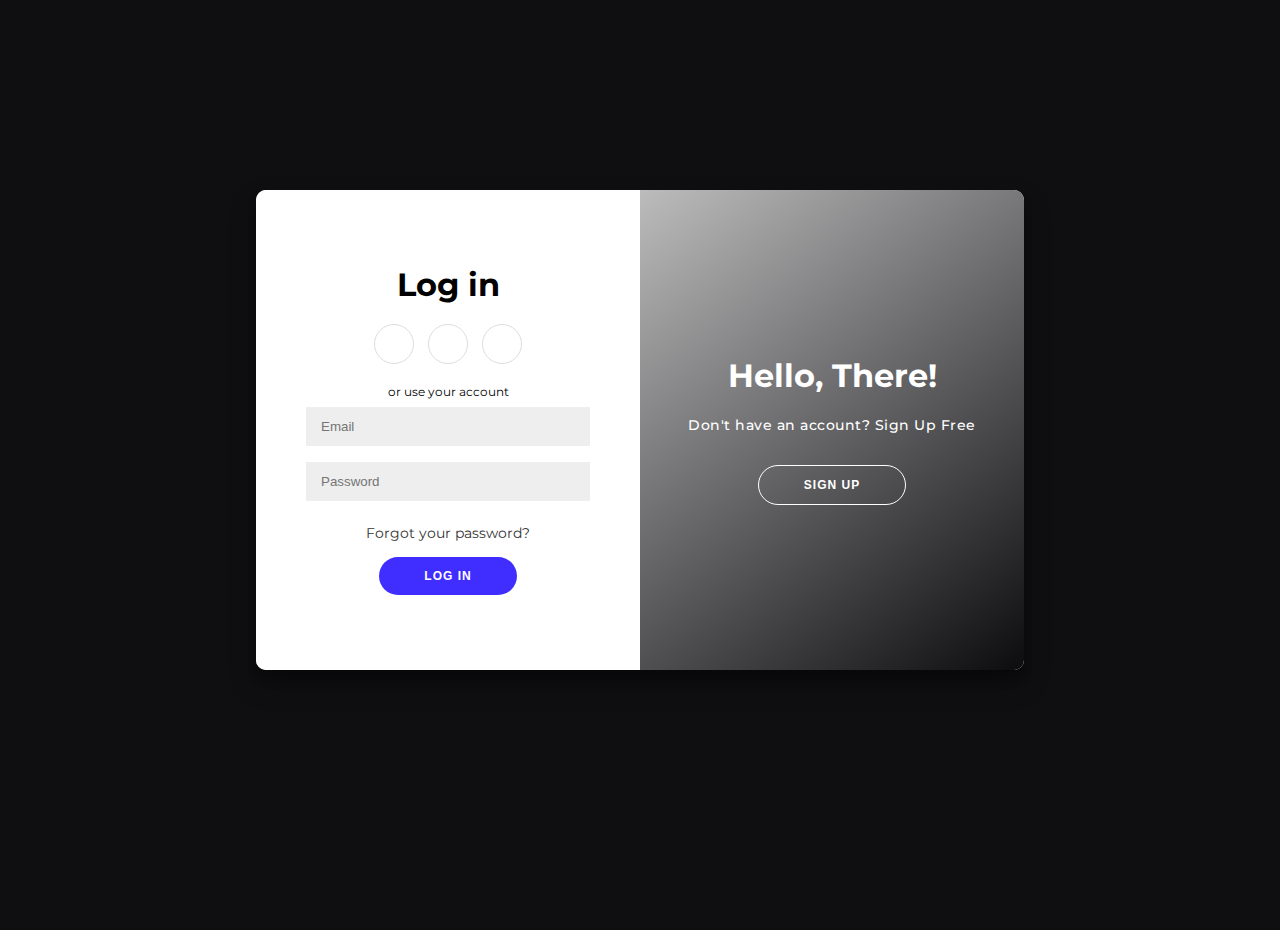
<file: crypt/index5.html>
<!DOCTYPE html>
<html lang="en">

<head>
    <meta charset="UTF-8">
    <meta http-equiv="X-UA-Compatible" content="IE=edge">
    <meta name="viewport" content="width=device-width, initial-scale=1.0">
    <title>Document</title>
    <link rel="stylesheet" href="https://cdnjs.cloudflare.com/ajax/libs/font-awesome/6.2.0/css/all.min.css"
        integrity="sha512-xh6O/CkQoPOWDdYTDqeRdPCVd1SpvCA9XXcUnZS2FmJNp1coAFzvtCN9BmamE+4aHK8yyUHUSCcJHgXloTyT2A=="
        crossorigin="anonymous" referrerpolicy="no-referrer" />
    <link rel="stylesheet" href="style.css">
</head>

<body>

    <div class="container" id="container">
        <div class="form-container sign-up-container">
            <form action="#">
                <h1>Create Account</h1>
                <div class="social-container">
                    <a href="#" class="social"><i class="fab fa-facebook-f"></i></a>
                    <a href="#" class="social"><i class="fab fa-google-plus-g"></i></a>
                    <a href="#" class="social"><i class="fab fa-linkedin-in"></i></a>
                </div>
                <span>or use your email for registration</span>
                <input type="text" placeholder="Name" />
                <input type="email" placeholder="Email" />
                <input type="password" placeholder="Password" />
                <button>Sign Up</button>
            </form>
        </div>
        <div class="form-container log-in-container">
            <form action="#">
                <h1>Log in</h1>
                <div class="social-container">
                    <a href="#" class="social"><i class="fab fa-facebook-f"></i></a>
                    <a href="#" class="social"><i class="fab fa-google-plus-g"></i></a>
                    <a href="#" class="social"><i class="fab fa-linkedin-in"></i></a>
                </div>
                <span>or use your account</span>
                <input type="email" placeholder="Email" />
                <input type="password" placeholder="Password" />
                <a href="#">Forgot your password?</a>
                <button>Log In</button>
            </form>
        </div>
        <div class="overlay-container">
            <div class="overlay">
                <div class="overlay-panel overlay-left">
                    <h1>Welcome Back!</h1>
                    <p>Already have an account? Log In</p>
                    <button class="ghost" id="logIn">Log In</button>
                </div>
                <div class="overlay-panel overlay-right">
                    <h1>Hello, There!</h1>
                    <p>Don't have an account? Sign Up Free</p>
                    <button class="ghost" id="signUp">Sign Up</button>
                </div>
            </div>
        </div>
    </div>


    <script src="app.js"></script>
</body>

</html>
</file>
<file: crypt/style.css>
@import url('https://fonts.googleapis.com/css?family=Montserrat:400,800');

* {
    box-sizing: border-box;
}

body {
    background: #0F0F12;
    display: flex;
    justify-content: center;
    align-items: center;
    flex-direction: column;
    font-family: 'Montserrat', sans-serif;
    height: 100vh;
    margin: -20px 0 50px;
}

h1 {
    font-weight: bold;
    margin: 0;
}

h2 {
    text-align: center;
}

p {
    font-size: 14px;
    font-weight: 500;
    line-height: 20px;
    letter-spacing: 0.5px;
    margin: 20px 0 30px;
}

span {
    font-size: 12px;
}

a {
    color: #333;
    font-size: 14px;
    text-decoration: none;
    margin: 15px 0;
}

button {
    border-radius: 20px;
  border: none;
    background-color: #3F2EFF;
    color: #FFFFFF;
    font-size: 12px;
    font-weight: bold;
    padding: 12px 45px;
    letter-spacing: 1px;
    text-transform: uppercase;
    transition: transform 80ms ease-in;
}

button:active {
    transform: scale(0.95);
}

button:focus {
    outline: none;
}

button.ghost {
    background-color: transparent;
      border: 1px solid #FFFFFF;   

    transition: 0.5s;
}

button.ghost:hover {
    background-color: #FFFFFF;
    color: #0E1119;
    cursor: pointer;
}

form {
    background-color: #FFFFFF;
    display: flex;
    align-items: center;
    justify-content: center;
    flex-direction: column;
    padding: 0 50px;
    height: 100%;
    text-align: center;
}

input {
    background-color: #eee;
    border: none;
    padding: 12px 15px;
    margin: 8px 0;
    width: 100%;
}

.container {
    background-color: #fff;
    border-radius: 10px;
    box-shadow: 0 14px 28px rgba(0, 0, 0, 0.25),
        0 10px 10px rgba(0, 0, 0, 0.22);
    position: relative;
    overflow: hidden;
    width: 768px;
    max-width: 100%;
    min-height: 480px;
}

.form-container {
    position: absolute;
    top: 0;
    height: 100%;
    transition: all 0.6s ease-in-out;
}

.log-in-container {
    left: 0;
    width: 50%;
    z-index: 2;
}

.container.right-panel-active .log-in-container {
    transform: translateX(100%);
}

.sign-up-container {
    left: 0;
    width: 50%;
    opacity: 0;
    z-index: 1;
}

.container.right-panel-active .sign-up-container {
    transform: translateX(100%);
    opacity: 1;
    z-index: 5;
    animation: show 0.6s;
}

@keyframes show {

    0%,
    49.99% {
        opacity: 0;
        z-index: 1;
    }

    50%,
    100% {
        opacity: 1;
        z-index: 5;
    }
}

.overlay-container {
    position: absolute;
    top: 0;
    left: 50%;
    width: 50%;
    height: 100%;
    overflow: hidden;
    transition: transform 0.6s ease-in-out;
    z-index: 100;
}

.container.right-panel-active .overlay-container {
    transform: translateX(-100%);
}

.overlay {
    background: #0F0F12;
    background: linear-gradient(142.18deg, #fff 0%, #0F0F12 98.85%);


    background-repeat: no-repeat;
    background-size: cover;
    background-position: 0 0;
    color: #FFFFFF;
    position: relative;
    left: -100%;
    height: 100%;
    width: 200%;
    transform: translateX(0);
    transition: transform 0.6s ease-in-out;
}

.container.right-panel-active .overlay {
    transform: translateX(50%);
}

.overlay-panel {
    position: absolute;
    display: flex;
    align-items: center;
    justify-content: center;
    flex-direction: column;
    padding: 0 40px;
    text-align: center;
    top: 0;
    height: 100%;
    width: 50%;
    transform: translateX(0);
    transition: transform 0.6s ease-in-out;
}

.overlay-left {
    transform: translateX(-20%);
}

.container.right-panel-active .overlay-left {
    transform: translateX(0);
}

.overlay-right {
    right: 0;
    transform: translateX(0);
}

.container.right-panel-active .overlay-right {
    transform: translateX(20%);
}

.social-container {
    margin: 20px 0;
}

.social-container a {
    border: 1px solid #DDDDDD;
    border-radius: 50%;
    display: inline-flex;
    justify-content: center;
    align-items: center;
    margin: 0 5px;
    height: 40px;
    width: 40px;
}
</file>
